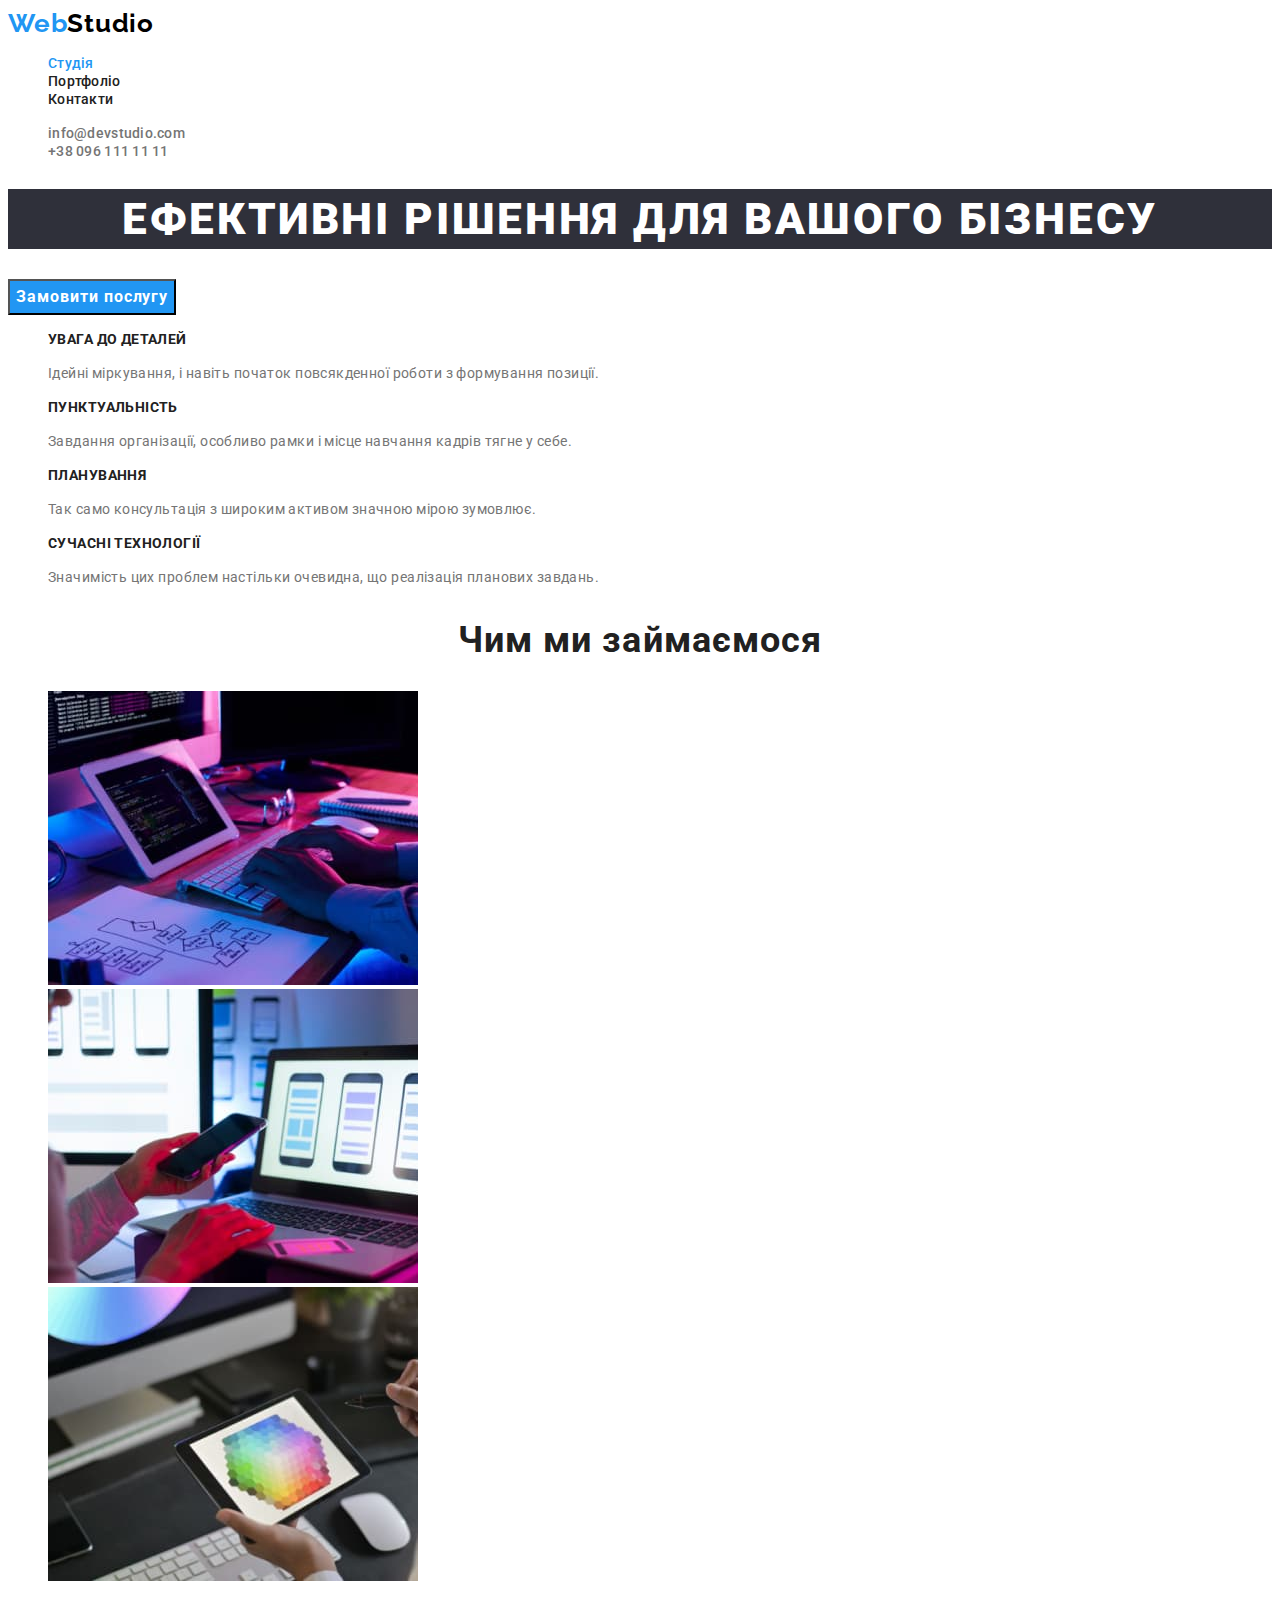
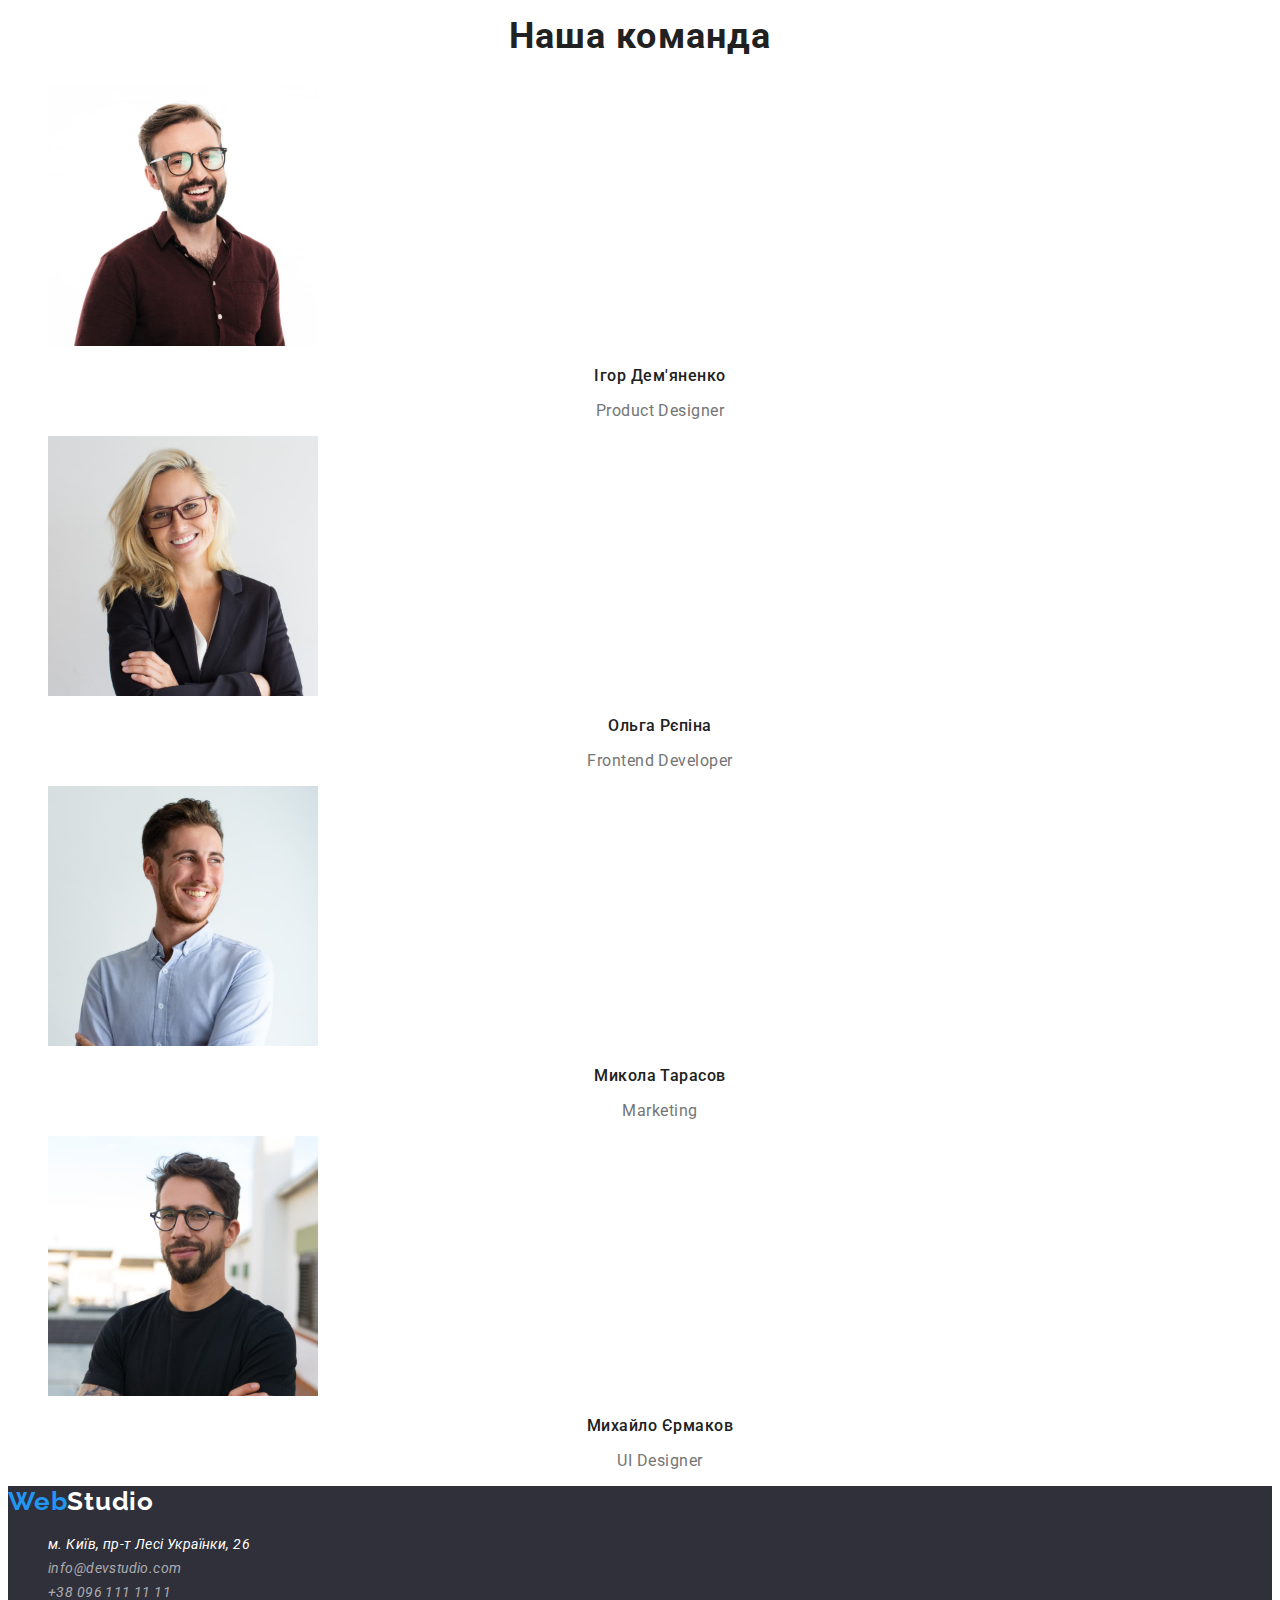
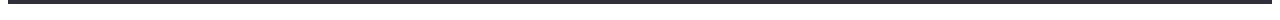
<file: index.html>
<!DOCTYPE html>
<html lang="uk">
  <head>
    <meta charset="UTF-8" />
    <meta name="viewport" content="width=device-width, initial-scale=1.0" />
    <title>Document</title>
    <link rel="preconnect" href="https://fonts.googleapis.com" />
    <link rel="preconnect" href="https://fonts.gstatic.com" crossorigin />
    <link
      href="https://fonts.googleapis.com/css2?family=Roboto:wght@400;500;700;900&display=swap"
      rel="stylesheet"
    />
    <link rel="preconnect" href="https://fonts.googleapis.com" />
    <link rel="preconnect" href="https://fonts.gstatic.com" crossorigin />
    <link
      href="https://fonts.googleapis.com/css2?family=Raleway:ital,wght@0,100..900;1,100..900&display=swap"
      rel="stylesheet"
    />

    <link rel="stylesheet" href="./css/styles.css" />
  </head>
  <body>
    <!-- Шапка сайту-->
    <header class="header">
      <nav class="navigtion">
        <a class="link logo-web" href=""
          >Web<span class="logo-web-header">Studio</span></a
        >
        <ul class="list">
          <li class="item">
            <a class="link navigtion-stydio" href="./index.html">Студія</a>
          </li>
          <li class="item">
            <a class="link navigtion-portfolio" href="./portfolio.html"
              >Портфоліо</a
            >
          </li>
          <li class="item">
            <a class="link navigtion-kontakt" href="">Контакти</a>
          </li>
        </ul>
      </nav>
      <ul class="list">
        <li class="item">
          <a class="link navigtion-mail" href="mailto:info@devstudio.com"
            >info@devstudio.com</a
          >
        </li>
        <li class="item">
          <a class="link navigtion-tel" href="tel:+380961111111"
            >+38 096 111 11 11</a
          >
        </li>
      </ul>
    </header>

    <!-- секція 1 -->
    <main>
      <section class="hero">
        <h1 class="hero-list">Ефективні рішення для вашого бізнесу</h1>
        <button class="btn">Замовити послугу</button>
      </section>

      <!-- секція 2 -->
      <section>
        <h2 hidden>заголовок</h2>
        <ul class="list">
          <li class="item">
            <h3 class="article-title">УВАГА ДО ДЕТАЛЕЙ</h3>
            <p class="article-list">
              Ідейні міркування, і навіть початок повсякденної роботи з
              формування позиції.
            </p>
          </li>
          <li class="item">
            <h3 class="article-title">ПУНКТУАЛЬНІСТЬ</h3>
            <p class="article-list">
              Завдання організації, особливо рамки і місце навчання кадрів тягне
              у себе.
            </p>
          </li>
          <li class="item">
            <h3 class="article-title">ПЛАНУВАННЯ</h3>
            <p class="article-list">
              Так само консультація з широким активом значною мірою зумовлює.
            </p>
          </li>
          <li class="item">
            <h3 class="article-title">СУЧАСНІ ТЕХНОЛОГІЇ</h3>
            <p class="article-list">
              Значимість цих проблем настільки очевидна, що реалізація планових
              завдань.
            </p>
          </li>
        </ul>
      </section>

      <!-- секція 3 -->

      <section>
        <h2 class="rozrobku">Чим ми займаємося</h2>
        <ul class="list">
          <li class="item">
            <img
              src="img/img.jpg"
              alt="програмування-по-схемі"
              width="370"
              height="294"
            />
          </li>
          <li class="item">
            <img
              src="img/box2.jpg"
              alt="розробка додатка для телефону"
              width="370"
              height="294"
            />
          </li>
          <li class="item">
            <img
              src="img/box3.jpg"
              alt="діаграма кольорів"
              width="370"
              height="294"
            />
          </li>
        </ul>
      </section>

      <!-- секція 4 -->
      <section>
        <h2 class="Comanda">Наша команда</h2>
        <ul class="list">
          <li class="item">
            <img
              src="img/nashi-rozrobnuku/img-1.jpg"
              alt="розробник чоловік"
              width="270"
              height="260"
            />
            <h3 class="rozronuku">Ігор Дем'яненко</h3>
            <p class="rozronuku-text">Product Designer</p>
          </li>
          <li class="item">
            <img
              src="img/nashi-rozrobnuku/img-2.jpg"
              alt="розробник жінка"
              width="270"
              height="260"
            />
            <h3 class="rozronuku">Ольга Рєпіна</h3>
            <p class="rozronuku-text">Frontend Developer</p>
          </li>
          <li class="item">
            <img
              src="img/nashi-rozrobnuku/img-3.jpg"
              alt="розробник чоловік"
              width="270"
              height="260"
            />
            <h3 class="rozronuku">Микола Тарасов</h3>
            <p class="rozronuku-text">Marketing</p>
          </li>
          <li class="item">
            <img
              src="img/nashi-rozrobnuku/img-4.jpg"
              alt="розробник чоловік"
              width="270"
              height="260"
            />
            <h3 class="rozronuku">Михайло Єрмаков</h3>
            <p class="rozronuku-text">UI Designer</p>
          </li>
        </ul>
      </section>
    </main>
    <footer class="footer">
      <a class="link logo-web" href="./index.html"
        >Web<span class="logo-web-foter">Studio</span></a
      >
      <address>
        <ul class="list">
          <li class="item">
            <a
              class="link address-foter"
              href="https://maps.app.goo.gl/jD6x1VwmAKyLnh4F9"
              target="_blank"
              rel="noopener noferrer"
              >м. Київ, пр-т Лесі Українки, 26</a
            >
          </li>
          <li class="item">
            <a class="link meil-foter" href="mailto:info@devstudio.com"
              >info@devstudio.com</a
            >
          </li>
          <li class="item">
            <a class="link tel-foter" href="tel:+380961111111"
              >+38 096 111 11 11</a
            >
          </li>
        </ul>
      </address>
    </footer>
  </body>
</html>
</file>
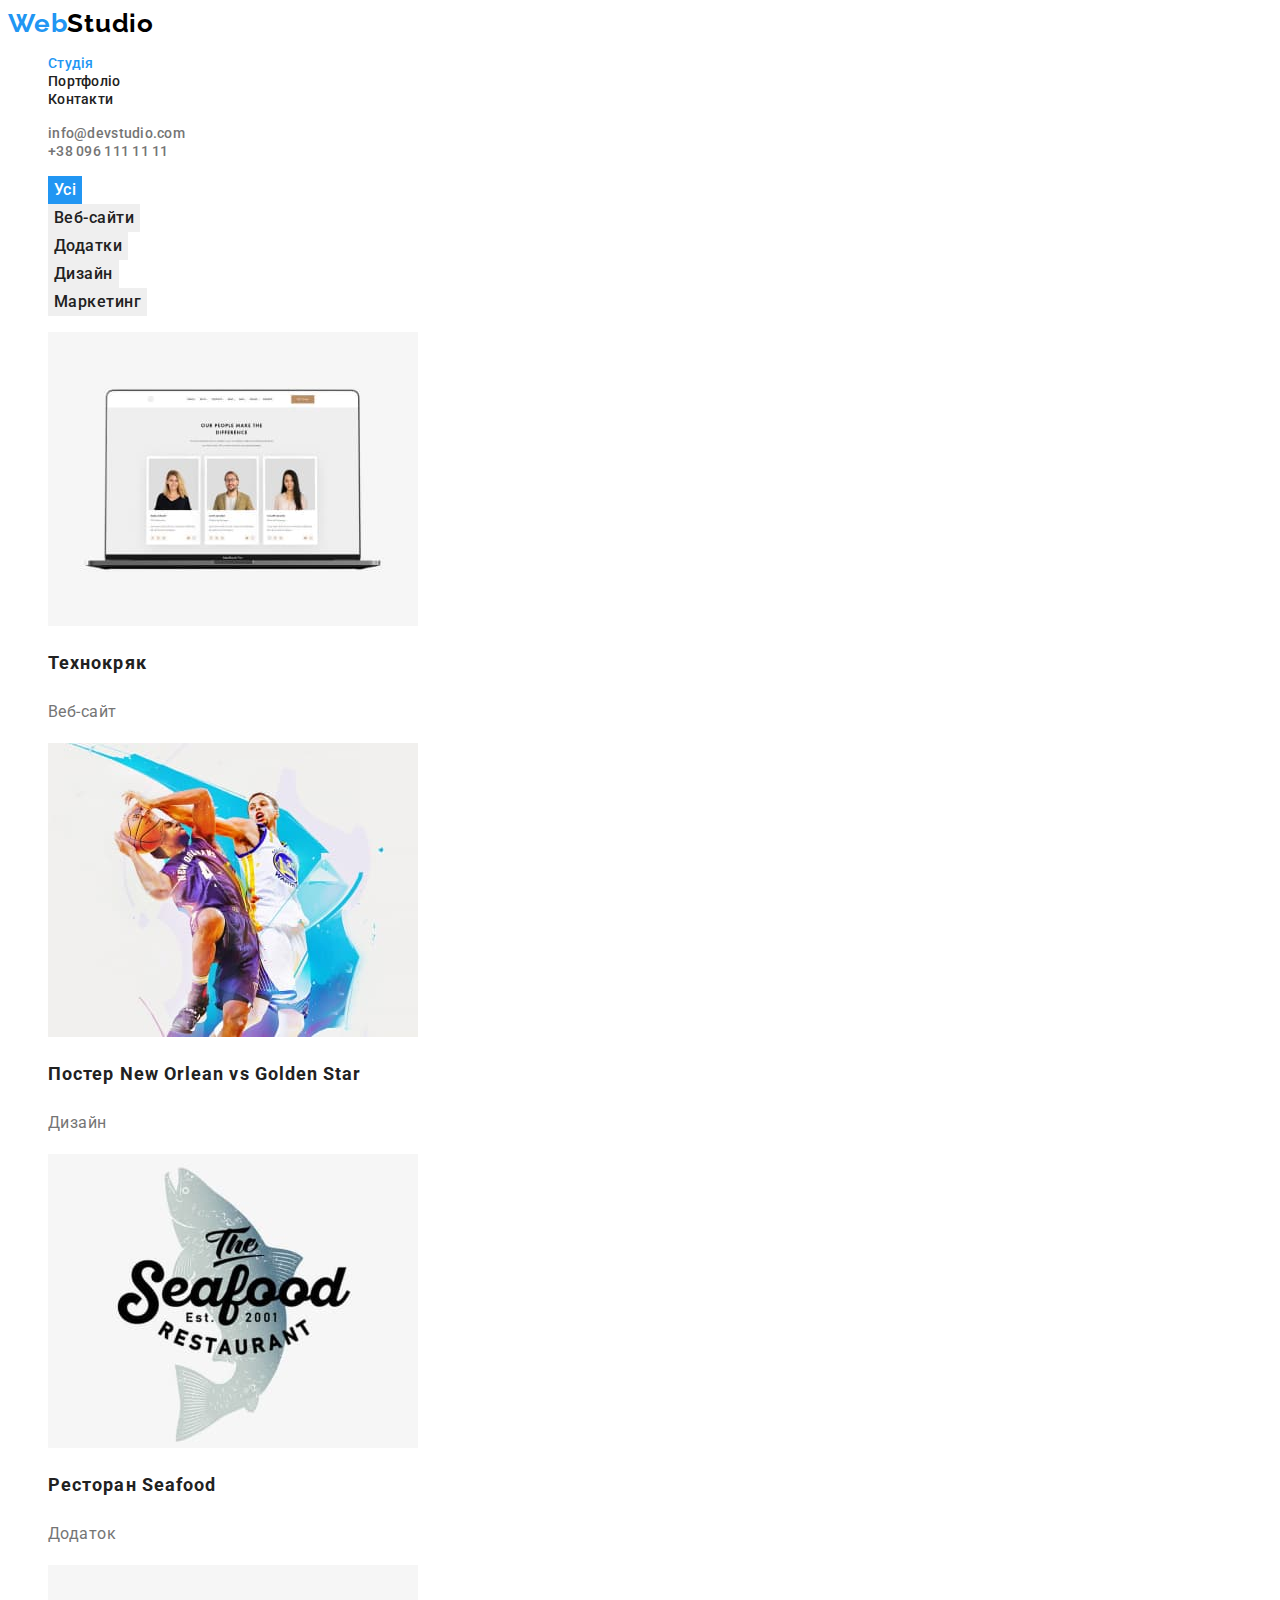
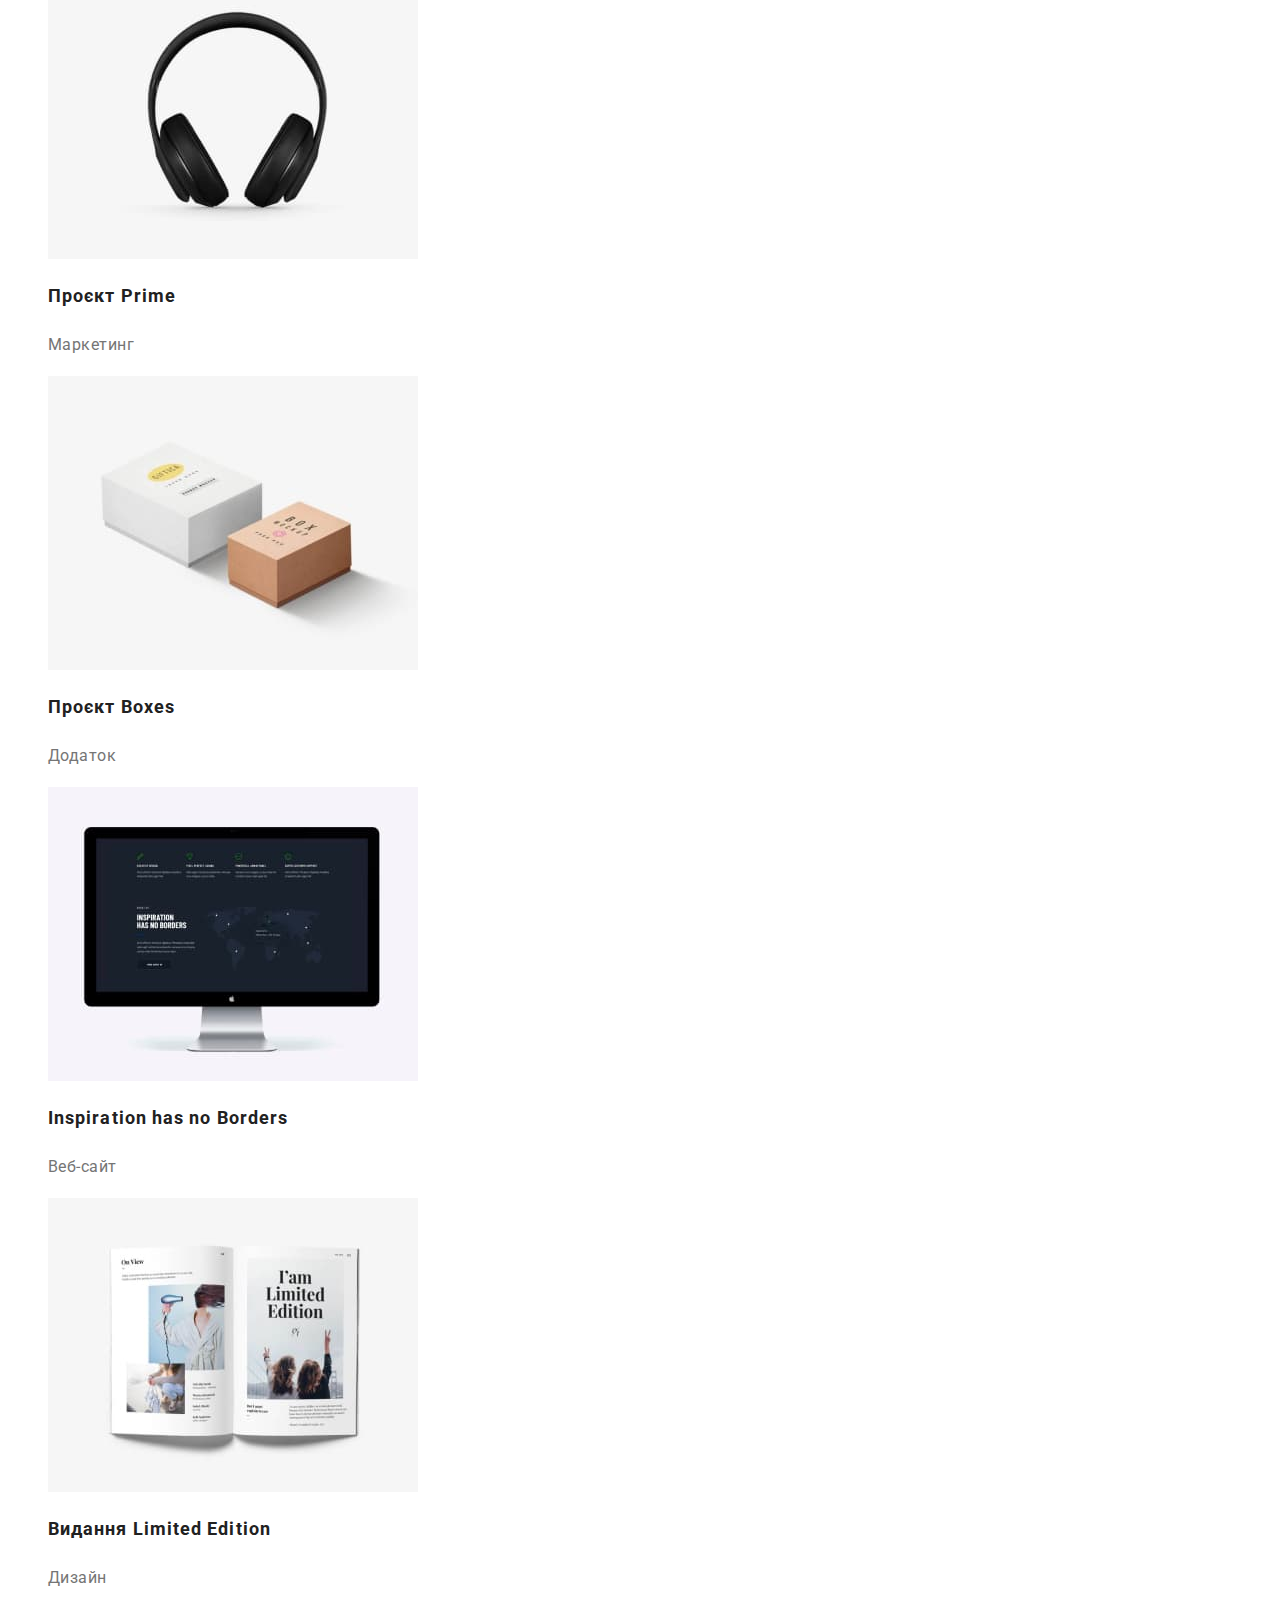
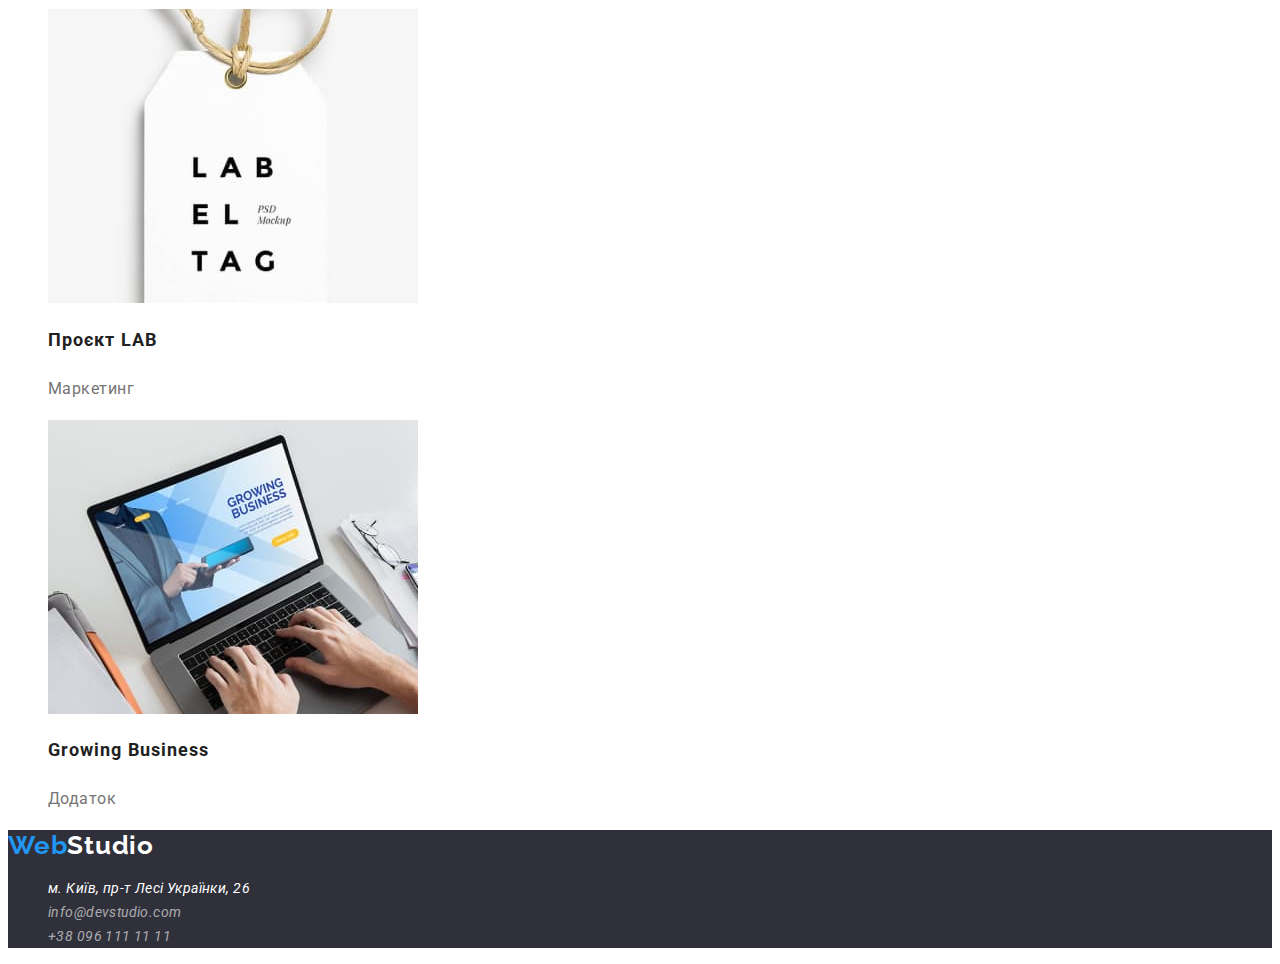
<file: portfolio.html>
<!DOCTYPE html>
<html lang="uk">
  <head>
    <meta charset="UTF-8" />
    <meta name="viewport" content="width=device-width, initial-scale=1.0" />
    <title>Document</title>
    <link rel="preconnect" href="https://fonts.googleapis.com" />
    <link rel="preconnect" href="https://fonts.gstatic.com" crossorigin />
    <link
      href="https://fonts.googleapis.com/css2?family=Roboto:wght@400;500;700;900&display=swap"
      rel="stylesheet"
    />
    <link rel="preconnect" href="https://fonts.googleapis.com" />
    <link rel="preconnect" href="https://fonts.gstatic.com" crossorigin />
    <link
      href="https://fonts.googleapis.com/css2?family=Raleway:wght@700&display=swap"
      rel="stylesheet"
    />

    <link rel="stylesheet" href="./css/styles.css" />
  </head>
  <body>
    <!-- Шапка сайту-->
    <header class="header">
      <nav class="navigtion">
        <a class="link logo-web" href="./index.html"
          >Web<span class="logo-web-header">Studio</span></a
        >
        <ul class="list">
          <li class="item">
            <a class="link navigtion-stydio" href="./index.html">Студія</a>
          </li>
          <li class="item">
            <a class="link navigtion-portfolio" href="./portfolio.html"
              >Портфоліо</a
            >
          </li>
          <li class="item">
            <a class="link navigtion-kontakt" href="">Контакти</a>
          </li>
        </ul>
      </nav>
      <ul class="list">
        <li class="item">
          <a class="link navigtion-mail" href="mailto:info@devstudio.com"
            >info@devstudio.com</a
          >
        </li>
        <li class="item heder-phone">
          <a class="link navigtion-tel" href="tel:+380961111111"
            >+38 096 111 11 11</a
          >
        </li>
      </ul>
    </header>

    <!-- Soft -->
    <main>
      <h1 hidden>секція-допоміжня</h1>

      <section>
        <ul>
          <li class="item"><button class="btn-portfolio-usi">Усі</button></li>
          <li class="item"><button class="btn-portfolio">Веб-сайти</button></li>
          <li class="item"><button class="btn-portfolio">Додатки</button></li>
          <li class="item"><button class="btn-portfolio">Дизайн</button></li>
          <li class="item"><button class="btn-portfolio">Маркетинг</button></li>
        </ul>
        <ul>
          <li class="item">
            <a class="link" href="">
              <img src="./img/storinka-2/Texnokrak.jpg" alt="" />
              <h2 class="content-title">Технокряк</h2>
              <p class="content-text">Веб-сайт</p></a
            >
          </li>
          <li class="item">
            <a class="link" href="">
              <img src="./img/storinka-2/Goldenstar.jpg" alt="" />
              <h2 class="content-title">Постер New Orlean vs Golden Star</h2>
              <p class="content-text">Дизайн</p></a
            >
          </li>
          <li class="item">
            <a class="link" href="">
              <img src="./img/storinka-2/Seafood.jpg" alt="" />
              <h2 class="content-title">Ресторан Seafood</h2>
              <p class="content-text">Додаток</p></a
            >
          </li>
          <li class="item">
            <a class="link" href=""
              ><img src="./img/storinka-2/Prime.jpg" alt="" />
              <h2 class="content-title">Проєкт Prime</h2>
              <p class="content-text">Маркетинг</p></a
            >
          </li>
          <li class="item">
            <a class="link" href="">
              <img src="./img/storinka-2/Boxes.jpg" alt="" />
              <h2 class="content-title">Проєкт Boxes</h2>
              <p class="content-text">Додаток</p></a
            >
          </li>
          <li class="item">
            <a class="link" href="">
              <img src="./img/storinka-2/Borders.jpg" alt="" />
              <h2 class="content-title">Inspiration has no Borders</h2>
              <p class="content-text">Веб-сайт</p></a
            >
          </li>
          <li class="item">
            <a class="link" href="">
              <img src="./img/storinka-2/Limited.jpg" alt="" />
              <h2 class="content-title">Видання Limited Edition</h2>
              <p class="content-text">Дизайн</p>
            </a>
          </li>
          <li class="item">
            <a class="link" href=""
              ><img src="./img/storinka-2/Lab.jpg" alt="" />
              <h2 class="content-title">Проєкт LAB</h2>
              <p class="content-text">Маркетинг</p></a
            >
          </li>
          <li class="item">
            <a class="link" href=""
              ><img src="./img/storinka-2/Business.jpg" alt="" />
              <h2 class="content-title">Growing Business</h2>
              <p class="content-text">Додаток</p></a
            >
          </li>
        </ul>
      </section>
    </main>

    <footer class="footer">
      <a class="link logo-web" href="./index.html"
        >Web<span class="logo-web-foter">Studio</span></a
      >
      <address>
        <ul class="list">
          <li class="item">
            <a
              class="link address-foter"
              href="https://maps.app.goo.gl/jD6x1VwmAKyLnh4F9"
              target="_blank"
              rel="noopener noferrer"
              >м. Київ, пр-т Лесі Українки, 26</a
            >
          </li>
          <li class="item">
            <a class="link meil-foter" href="mailto:info@devstudio.com"
              >info@devstudio.com</a
            >
          </li>
          <li class="item">
            <a class="link tel-foter" href="tel:+380961111111"
              >+38 096 111 11 11</a
            >
          </li>
        </ul>
      </address>
    </footer>
  </body>
</html>
</file>
<file: css/styles.css>
body {
  font-family: "roboto " "sans-serif";

  text-decoration: none;
}

/* Логотип */

.logo-web {
  font-family: "Raleway", sans-serif;
  font-weight: 700;
  font-size: 26px;
  letter-spacing: 0.03em;
  color: #2196f3;
}

.logo-web-header {
  color: #000;
}

.logo-web-foter {
  color: #ffffff;
}

/* Навігація */

.navigtion-stydio {
  font-family: "Roboto", sans-serif;
  font-weight: 500;
  font-size: 14px;
  letter-spacing: 0.02em;
  color: #2196f3;
}

.navigtion-portfolio {
  font-family: "Roboto", sans-serif;
  font-weight: 500;
  font-size: 14px;
  letter-spacing: 0.02em;
  color: #212121;
}

.navigtion-kontakt {
  font-family: "Roboto", sans-serif;
  font-weight: 500;
  font-size: 14px;
  letter-spacing: 0.02em;
  color: #212121;
}

.navigtion-mail {
  font-family: "Roboto", sans-serif;
  font-weight: 500;
  font-size: 14px;
  letter-spacing: 0.02em;
  color: #757575;
}

.navigtion-tel {
  font-family: "Roboto", sans-serif;
  font-weight: 500;
  font-size: 14px;
  letter-spacing: 0.02em;
  color: #757575;
}

/* Hero */

.hero-list {
  background-color: #2f303a;
  font-family: "Roboto", sans-serif;
  font-weight: 900;
  font-size: 44px;
  line-height: 1.36364;
  letter-spacing: 0.06em;
  text-transform: uppercase;
  text-align: center;
  color: #fff;
}

.link:hover,
link:focus {
  color: #2196f3;
}

.link {
  text-decoration: none;
}

/* кнопка */

.btn {
  background-color: #2196f3;
  font-family: "Roboto", sans-serif;
  font-weight: 700;
  font-size: 16px;
  line-height: 1.875;
  letter-spacing: 0.06em;
  text-align: center;
  color: #fff;
  cursor: pointer;
}

/* Секція 2 */

.article-title {
  font-family: "Roboto", sans-serif;
  font-weight: 700;
  font-size: 14px;
  letter-spacing: 0.03em;
  text-transform: uppercase;
  color: #212121;
}

.article-list {
  font-family: "Roboto", sans-serif;
  font-size: 14px;
  line-height: 1.71429;
  letter-spacing: 0.03em;
  color: #757575;
}

/* Секція 3 */

.rozrobku {
  font-family: "Roboto", sans-serif;
  font-weight: 700;
  font-size: 36px;
  letter-spacing: 0.03em;
  text-align: center;
  color: #212121;
}

/* Секція 4 */

.Comanda {
  font-family: "Roboto", sans-serif;
  font-weight: 700;
  font-size: 36px;
  letter-spacing: 0.03em;
  text-align: center;
  color: #212121;
}

.rozronuku {
  font-family: "Roboto", sans-serif;
  font-weight: 500;
  font-size: 16px;
  letter-spacing: 0.03em;
  text-align: center;
  color: #212121;
}

.rozronuku-text {
  font-family: "Roboto", sans-serif;
  font-size: 16px;
  letter-spacing: 0.03em;
  text-align: center;
  color: #757575;
}

/* ////Сторінка 2 Портфоліо//// */

.btn-portfolio-usi {
  font-family: "Roboto", sans-serif;
  font-weight: 500;
  font-size: 16px;
  line-height: 1.625;
  letter-spacing: 0.03em;
  text-align: center;
  color: #ffffff;
  background-color: #2196f3;
  border: none;
  cursor: pointer;
}

.btn-portfolio-usi:hover,
.btn-portfolio-usi:focus {
  color: #ffffff;
  background-color: #2196f3;
}

.btn-portfolio {
  font-family: "Roboto", sans-serif;
  font-weight: 500;
  font-size: 16px;
  line-height: 1.625;
  letter-spacing: 0.03em;
  text-align: center;
  color: #212121;
  cursor: pointer;
  border: none;
}

.btn-portfolio:hover,
.btn-portfolio:focus {
  color: #212121;
  background-color: #f5f4fa;
}

.content-title {
  font-family: "Roboto", sans-serif;
  font-weight: 700;
  font-size: 18px;
  line-height: 2;
  letter-spacing: 0.06em;
  color: #212121;
}

.content-text {
  font-family: "Roboto", sans-serif;
  font-size: 16px;
  line-height: 1.875;
  letter-spacing: 0.03em;
  color: #757575;
}

/* foter */

.footer {
  background-color: #2f303a;
}

.address-foter {
  font-family: "Roboto", sans-serif;
  font-weight: 400;
  font-size: 14px;
  line-height: 1.71429;
  letter-spacing: 0.03em;
  color: #fff;
}

.meil-foter {
  font-family: "Roboto", sans-serif;
  font-weight: 400;
  font-size: 14px;
  line-height: 1.71429;
  letter-spacing: 0.03em;
  color: rgba(255, 255, 255, 0.6);
}

.tel-foter {
  font-family: "Roboto", sans-serif;
  font-weight: 400;
  font-size: 14px;
  line-height: 1.71429;
  letter-spacing: 0.03em;
  color: rgba(255, 255, 255, 0.6);
}

.item {
  list-style-type: none;
}
</file>
